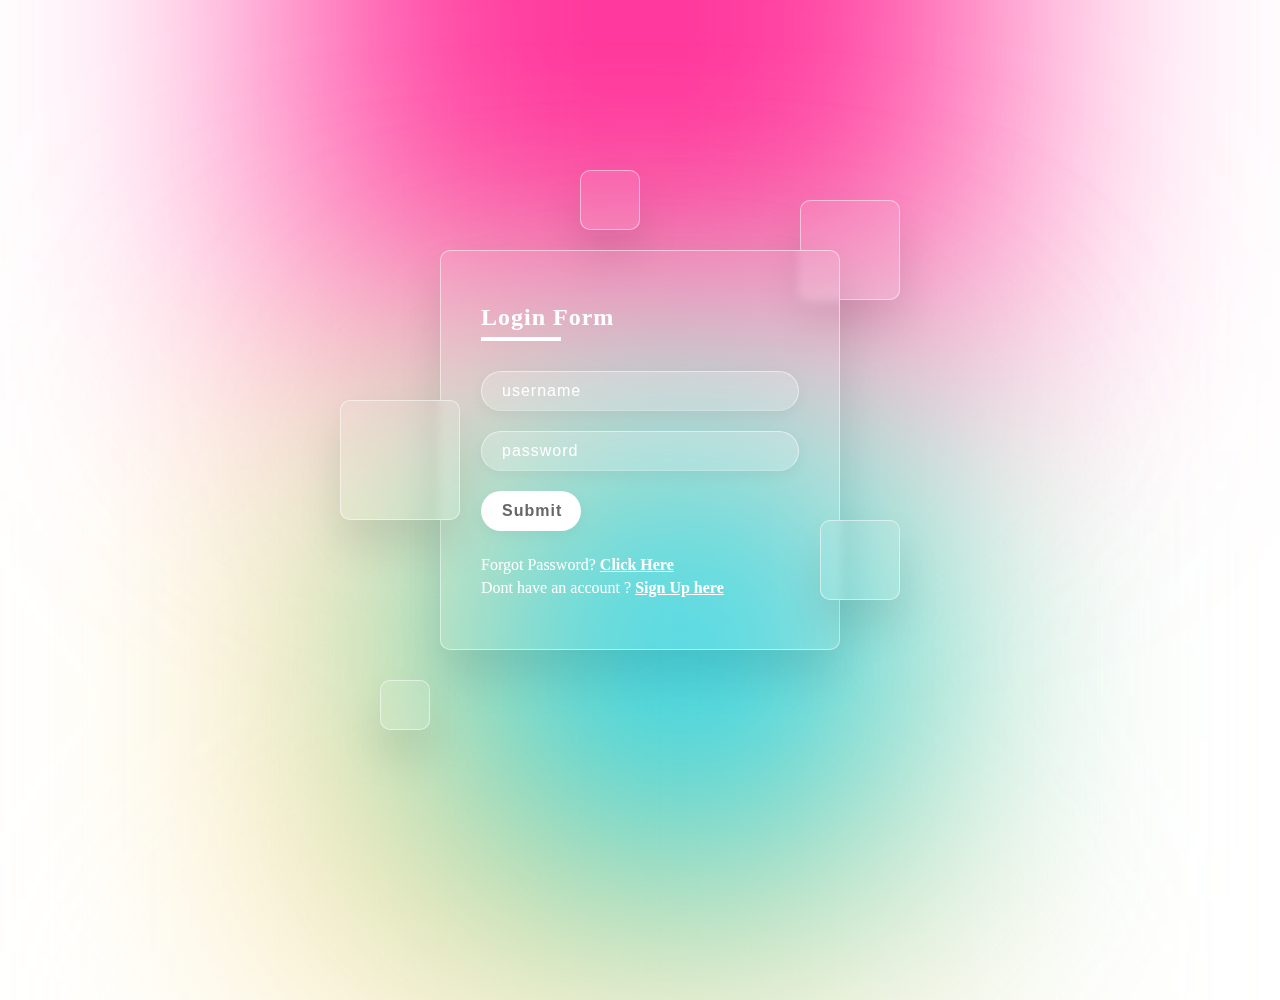
<file: Glassmorphism-Form/index.html>
<!DOCTYPE html>
<html>
<head>
	<title>Form</title>
	<link rel="stylesheet" type="text/css" href="style.css">
</head>
<body>
	<section>
		<div class="color"></div>
		<div class="color"></div>
		<div class="color"></div>
		<div class="box">
			<div class="square" style="--i:0;"></div>
			<div class="square" style="--i:1;"></div>
			<div class="square" style="--i:2;"></div>
			<div class="square" style="--i:3;"></div>
			<div class="square" style="--i:4;"></div>
			<div class="container">
				<div class="form">
					<h2>Login Form</h2>
					<form>
						<div class="inputbox">
							<input type="text" placeholder="username">
						</div>
						<div class="inputbox">
							<input type="password" placeholder="password">
						</div>
						<div class="inputbox">
							<input type="submit" placeholder="username">
						</div>
						<p class="forget">Forgot Password? <a href="">Click Here</a></p>
						<p class="forget">Dont have an account ? <a href="">Sign Up here</a></p>
					</form>
				</div>
			</div>
		</div>
	</section>


</body>
</html>
</file>
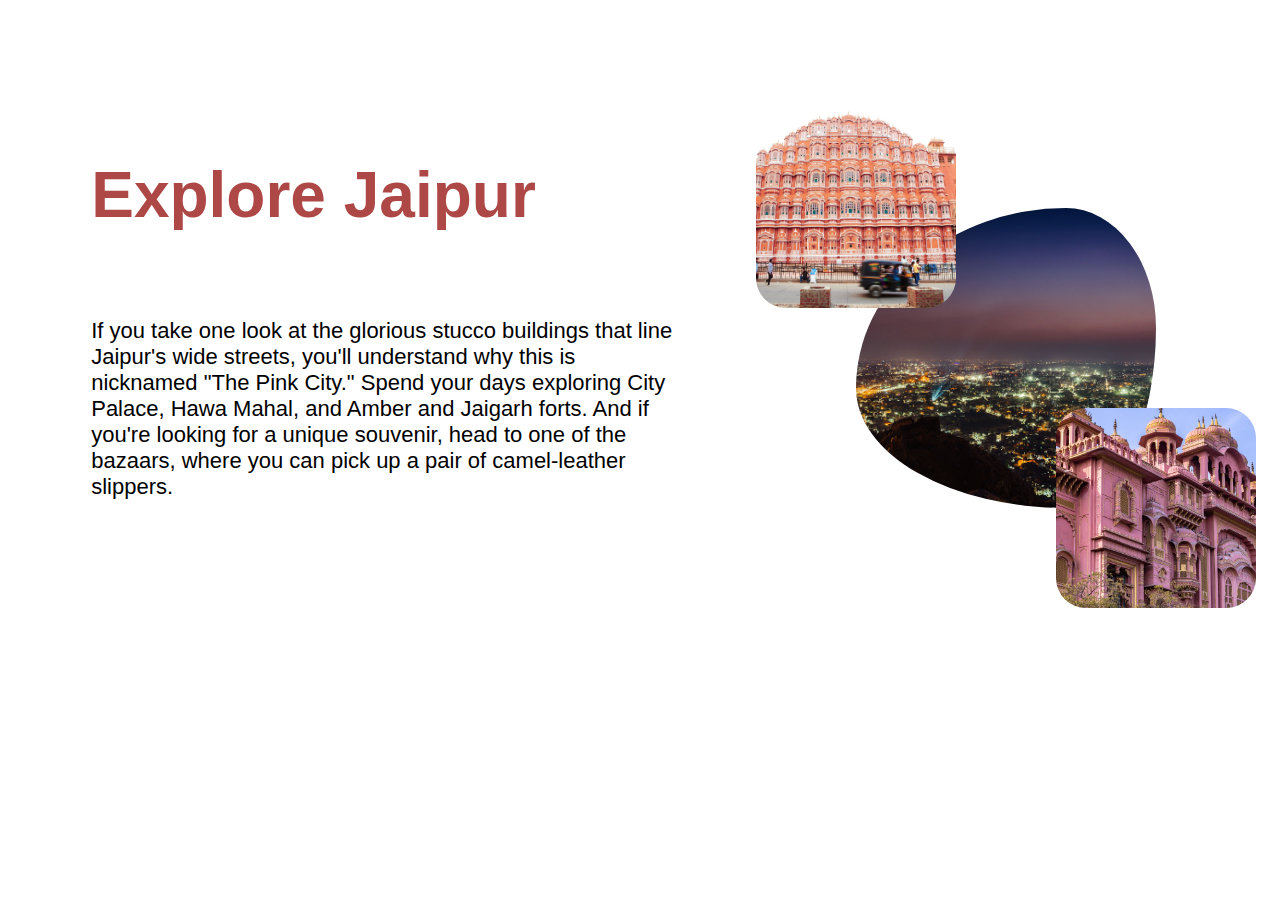
<file: grid_layout/index.html>
<!DOCTYPE html>
<html lang="en">
  <head>
    <meta charset="UTF-8" />
    <meta name="viewport" content="width=device-width, initial-scale=1.0" />
    <title>CSS Grid Example</title>
    <link rel="stylesheet" href="style.css">
  </head>
  <body>
    <div class="grid-container">
      <div class="content">
        <h3>Explore Jaipur</h3>
        <p>
          If you take one look at the glorious stucco buildings that line
          Jaipur's wide streets, you'll understand why this is nicknamed "The
          Pink City." Spend your days exploring City Palace, Hawa Mahal, and
          Amber and Jaigarh forts. And if you're looking for a unique souvenir,
          head to one of the bazaars, where you can pick up a pair of
          camel-leather slippers.
        </p>
      </div>
      <div class="images">
        <img class="items item1" src="images/nightview.jpg" alt="" />
        <img class="items item2" src="images/hawamehal.jpg" alt="" />
        <img class="items item3" src="images/PatrikaGate.webp" alt="" />
      </div>
    </div>

    <script>

      document.addEventListener("DOMContentLoaded", function () {
        document.querySelector(".content").classList.add("show");
        const images = document.querySelectorAll(".images img");
        images.forEach((image) => {
          image.classList.add("show");
        });
      });
    </script>
  </body>
</html>
</file>
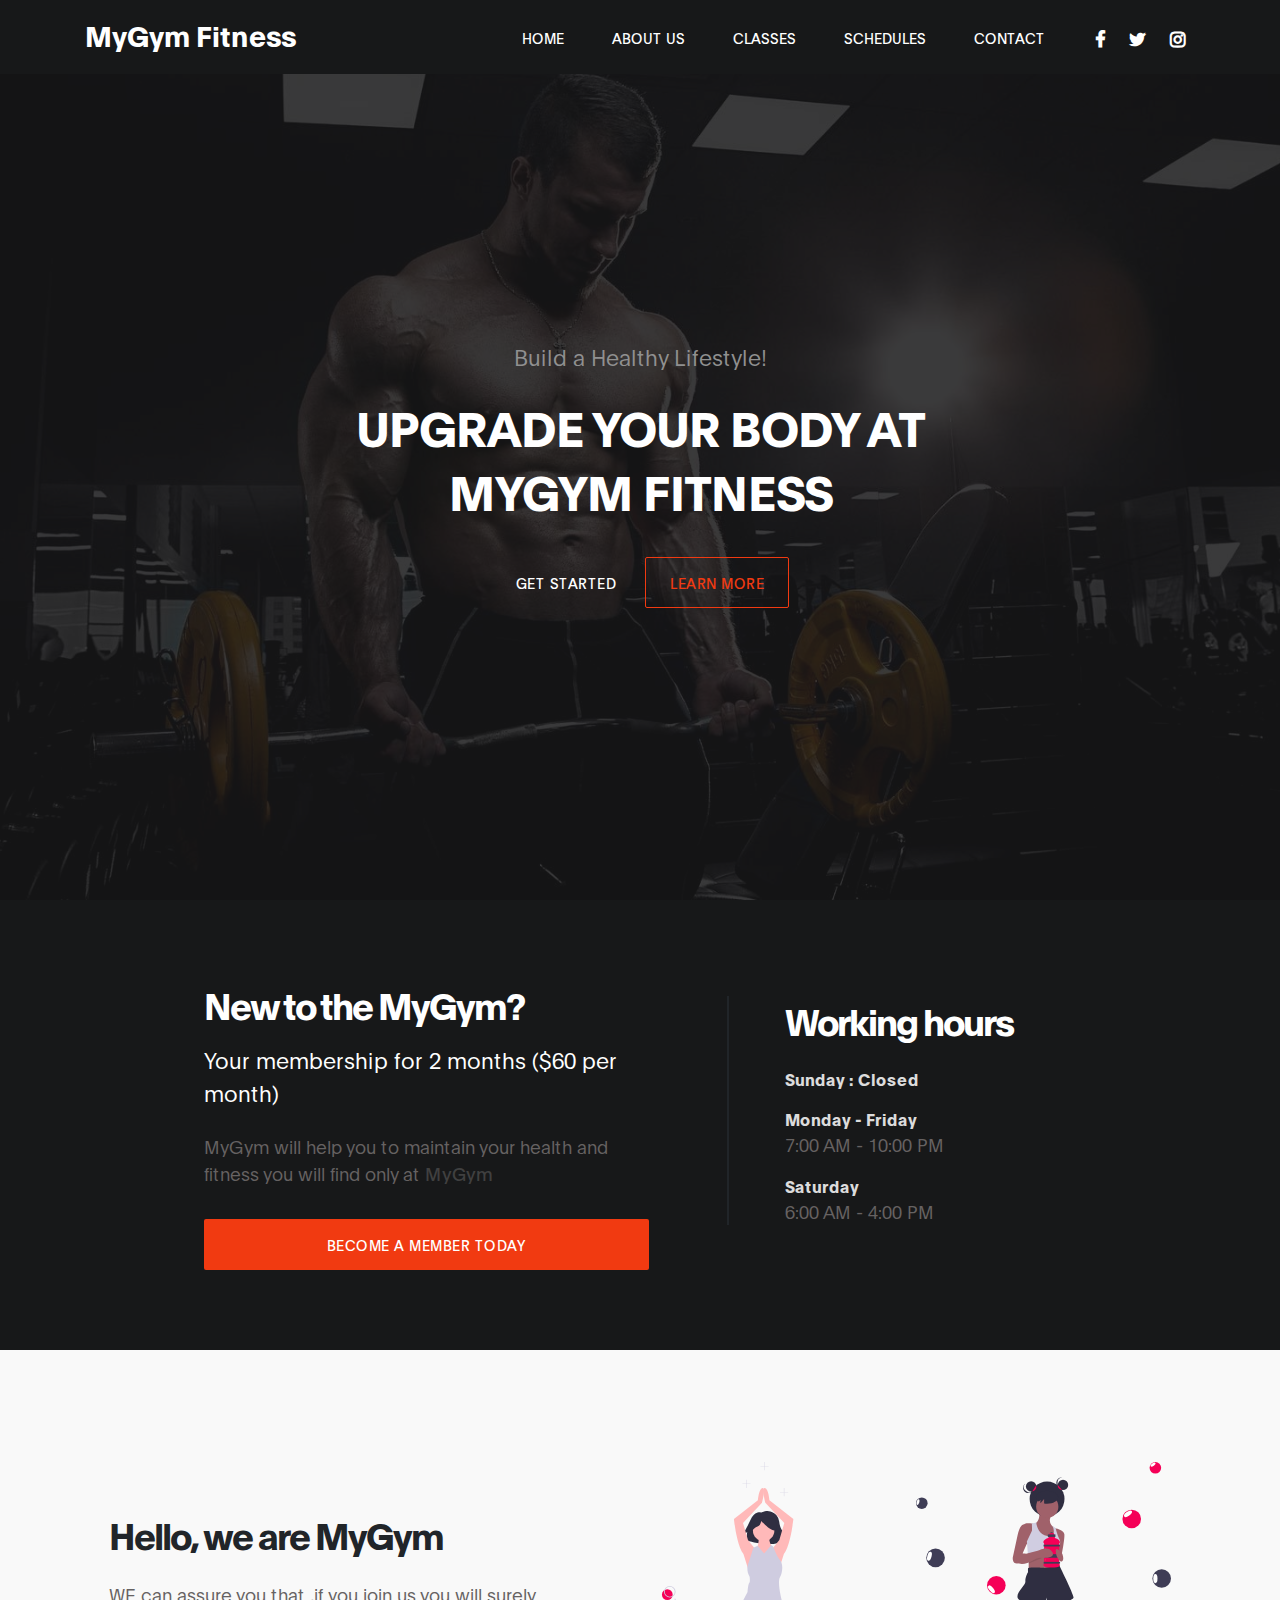
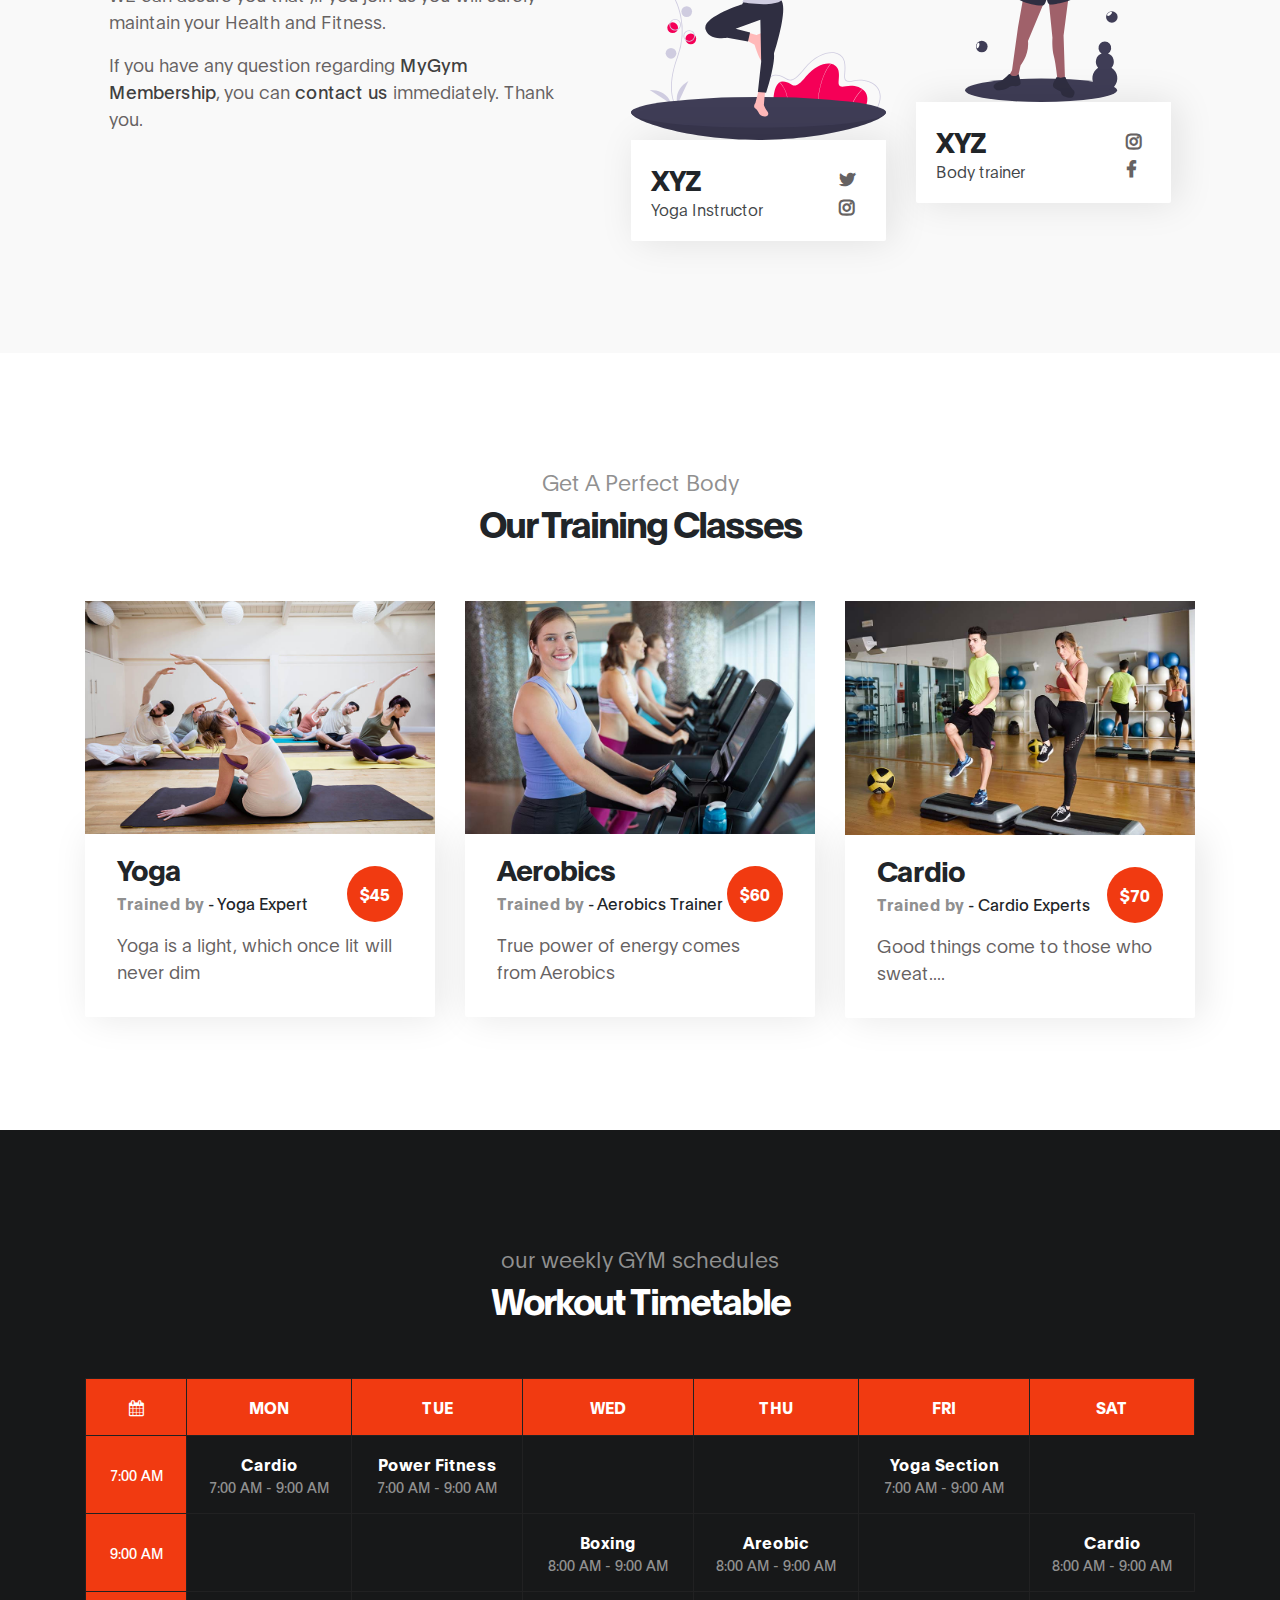
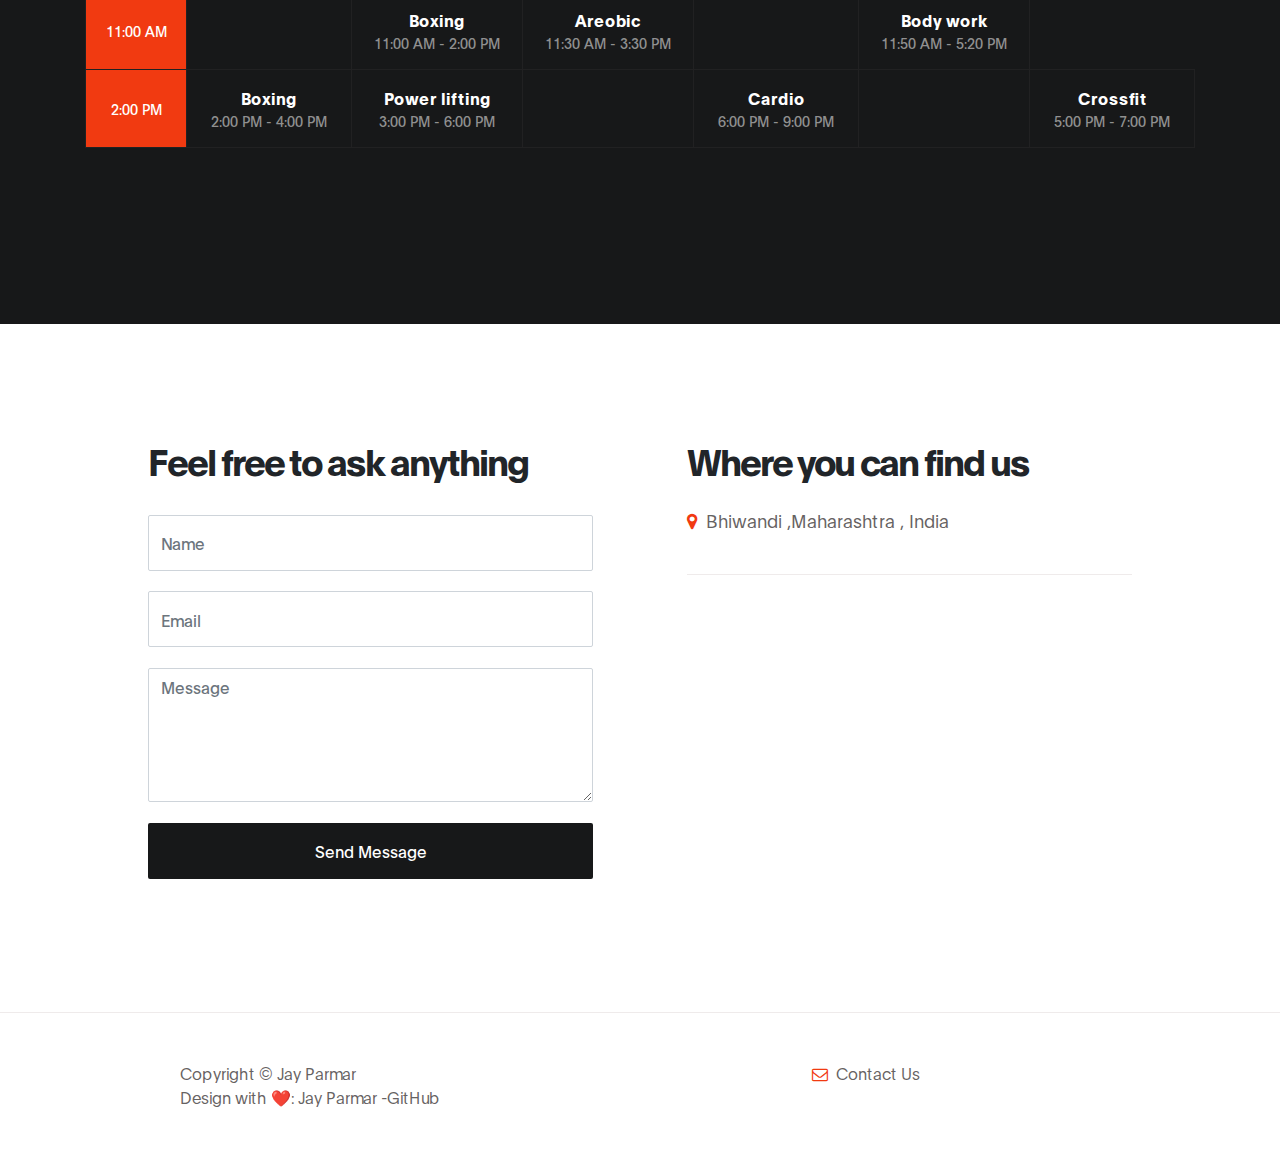
<file: MyGym Website/index.html>
<!DOCTYPE html>
<html lang="en">
<head>
    <meta charset="UTF-8">
    <meta http-equiv="X-UA-Compatible" content="IE=edge">
    <meta name="viewport" content="width=device-width, initial-scale=1.0">
   
    <title>MyGym</title>

    <link rel="stylesheet" href="css/bootstrap.min.css">
    <link rel="stylesheet" href="css/font-awesome.min.css">
    <link rel="stylesheee" href="css/aos.css">
    <!--main page css-->
    <link rel="stylesheet" href="css/main.css">
</head>
<body dat-spy="scroll" data-target="#navbarNav" data-offset="50">

    <!-- MENU BAR -->
    <nav class="navbar navbar-expand-lg fixed-top">
        <div class="container">

            <a class="navbar-brand" href="index.html">MyGym Fitness</a>

            <button class="navbar-toggler" type="button" data-toggle="collapse" data-target="#navbarNav" aria-controls="navbarNav" aria-expanded="false"
                aria-label="Toggle navigation">
                <span class="navbar-toggler-icon"></span>
            </button>

            <div class="collapse navbar-collapse" id="navbarNav">
                <ul class="navbar-nav ml-lg-auto">
                    <li class="nav-item">
                        <a href="#home" class="nav-link smoothScroll">Home</a>
                    </li>

                    <li class="nav-item">
                        <a href="#about" class="nav-link smoothScroll">About Us</a>
                    </li>

                    <li class="nav-item">
                        <a href="#class" class="nav-link smoothScroll">Classes</a>
                    </li>

                    <li class="nav-item">
                        <a href="#schedule" class="nav-link smoothScroll">Schedules</a>
                    </li>

                    <li class="nav-item">
                        <a href="#contact" class="nav-link smoothScroll">Contact</a>
                    </li>
                </ul>

                <ul class="social-icon ml-lg-3">
                    <li><a href="#" class="fa fa-facebook"></a></li>
                    <li><a href="https://twitter.com/_Jaystwt" class="fa fa-twitter"></a></li>
                    <li><a href="https://www.instagram.com/ig_jayparmar/" class="fa fa-instagram"></a></li>
                </ul>
            </div>

        </div>
    </nav>


     <!-- HERO -->
     <section class="hero d-flex flex-column justify-content-center align-items-center" id="home">

            <div class="bg-overlay"></div>

               <div class="container">
                    <div class="row">

                         <div class="col-lg-8 col-md-10 mx-auto col-12">
                              <div class="hero-text mt-5 text-center">

                                    <h6 data-aos="fade-up" data-aos-delay="300">Build a Healthy Lifestyle!</h6>

                                    <h1 class="text-white" data-aos="fade-up" data-aos-delay="500">Upgrade your body at MyGym Fitness</h1>

                                    <a href="#feature" class="btn custom-btn mt-3" data-aos="fade-up" data-aos-delay="600">Get started</a>

                                    <a href="#about" class="btn custom-btn bordered mt-3" data-aos="fade-up" data-aos-delay="700">learn more</a>
                                   
                              </div>
                         </div>

                    </div>
               </div>
     </section>


     <section class="feature" id="feature">
        <div class="container">
            <div class="row">

                <div class="d-flex flex-column justify-content-center ml-lg-auto mr-lg-5 col-lg-5 col-md-6 col-12">
                    <h2 class="mb-3 text-white" data-aos="fade-up">New to the MyGym?</h2>

                    <h6 class="mb-4 text-white" data-aos="fade-up">Your membership for 2 months ($60 per month)</h6>

                    <p data-aos="fade-up" data-aos-delay="200">MyGym will help you to maintain your health and fitness you will find only at <a rel="nofollow" href="#home" target="_parent">MyGym</a> </p>

                    <a href="#" class="btn custom-btn bg-color mt-3" data-aos="fade-up" data-aos-delay="300" data-toggle="modal" data-target="#membershipForm">Become a member today</a>
                </div>

                <div class="mr-lg-auto mt-3 col-lg-4 col-md-6 col-12">
                     <div class="about-working-hours">
                          <div>

                                <h2 class="mb-4 text-white" data-aos="fade-up" data-aos-delay="500">Working hours</h2>

                               <strong class="d-block" data-aos="fade-up" data-aos-delay="600">Sunday : Closed</strong>

                               <strong class="mt-3 d-block" data-aos="fade-up" data-aos-delay="700">Monday - Friday</strong>

                                <p data-aos="fade-up" data-aos-delay="800">7:00 AM - 10:00 PM</p>

                                <strong class="mt-3 d-block" data-aos="fade-up" data-aos-delay="700">Saturday</strong>

                                <p data-aos="fade-up" data-aos-delay="800">6:00 AM - 4:00 PM</p>
                               </div>
                          </div>
                     </div>
                </div>

            </div>
        </div>
    </section>


     <!-- ABOUT -->
     <section class="about section" id="about">
               <div class="container">
                    <div class="row">

                            <div class="mt-lg-5 mb-lg-0 mb-4 col-lg-5 col-md-10 mx-auto col-12">
                                <h2 class="mb-4" data-aos="fade-up" data-aos-delay="300">Hello, we are MyGym</h2>

                                <p data-aos="fade-up" data-aos-delay="400">WE can assure you that ,if you join us you will surely maintain your Health and Fitness.</p>

                                <p data-aos="fade-up" data-aos-delay="500">If you have any question regarding <a rel="nofollow" href="https://www.tooplate.com/view/2119-gymso-fitness" target="_parent">MyGym Membership</a>, you can <a rel="nofollow" href="mailto:jayparmar7654321@gmail.com" target="_parent">contact us</a> immediately. Thank you.</p>

                            </div>

                            <div class="ml-lg-auto col-lg-3 col-md-6 col-12" data-aos="fade-up" data-aos-delay="700">
                                <div class="team-thumb">
                                    <img src="images/team/undraw_yoga_248n.svg" class="img-fluid" alt="Trainer">

                                    <div class="team-info d-flex flex-column">

                                        <h3>XYZ</h3>
                                        <span>Yoga Instructor</span>

                                        <ul class="social-icon mt-3">
                                            <li><a href="#" class="fa fa-twitter"></a></li>
                                            <li><a href="#" class="fa fa-instagram"></a></li>
                                        </ul>
                                    </div>
                                </div>
                            </div>

                            <div class="mr-lg-auto mt-5 mt-lg-0 mt-md-0 col-lg-3 col-md-6 col-12" data-aos="fade-up" data-aos-delay="800">
                                <div class="team-thumb">
                                    <img src="images/team/undraw_energizer_2224.svg" class="img-fluid" alt="Trainer">

                                    <div class="team-info d-flex flex-column">

                                        <h3>XYZ</h3>
                                        <span>Body trainer</span>

                                        <ul class="social-icon mt-3">
                                            <li><a href="#" class="fa fa-instagram"></a></li>
                                            <li><a href="#" class="fa fa-facebook"></a></li>
                                        </ul>
                                    </div>
                                </div>
                            </div>

                    </div>
               </div>
     </section>


     <!-- CLASS -->
     <section class="class section" id="class">
               <div class="container">
                    <div class="row">

                            <div class="col-lg-12 col-12 text-center mb-5">
                                <h6 data-aos="fade-up">Get A Perfect Body</h6>

                                <h2 data-aos="fade-up" data-aos-delay="200">Our Training Classes</h2>
                             </div>

                            <div class="col-lg-4 col-md-6 col-12" data-aos="fade-up" data-aos-delay="400">
                                <div class="class-thumb">
                                    <img src="images/class/yoga-class.jpg" class="img-fluid" alt="Class">

                                    <div class="class-info">
                                        <h3 class="mb-1">Yoga</h3>

                                        <span><strong>Trained by</strong> - Yoga Expert</span>

                                        <span class="class-price">$45</span>

                                        <p class="mt-3">Yoga is a light, which once lit will never dim</p>
                                    </div>
                                </div>
                            </div>

                            <div class="mt-5 mt-lg-0 mt-md-0 col-lg-4 col-md-6 col-12" data-aos="fade-up" data-aos-delay="500">
                                <div class="class-thumb">
                                    <img src="images/class/crossfit-class.jpg" class="img-fluid" alt="Class">

                                    <div class="class-info">
                                        <h3 class="mb-1">Aerobics</h3>

                                        <span><strong>Trained by</strong> - Aerobics Trainer</span>

                                        <span class="class-price">$60</span>

                                        <p class="mt-3">True power of energy comes from Aerobics</p>
                                    </div>
                                </div>
                            </div>

                            <div class="mt-5 mt-lg-0 col-lg-4 col-md-6 col-12" data-aos="fade-up" data-aos-delay="600">
                                <div class="class-thumb">
                                    <img src="images/class/cardio-class.jpg" class="img-fluid" alt="Class">

                                    <div class="class-info">
                                        <h3 class="mb-1">Cardio</h3>

                                        <span><strong>Trained by</strong> - Cardio Experts</span>

                                        <span class="class-price">$70</span>

                                        <p class="mt-3">Good things come to those who sweat....</p>
                                    </div>
                                </div>
                            </div>

                    </div>
               </div>
     </section>


     <!-- SCHEDULE -->
     <section class="schedule section" id="schedule">
               <div class="container">
                    <div class="row">

                            <div class="col-lg-12 col-12 text-center">
                                <h6 data-aos="fade-up">our weekly GYM schedules</h6>

                                <h2 class="text-white" data-aos="fade-up" data-aos-delay="200">Workout Timetable</h2>
                             </div>

                             <div class="col-lg-12 py-5 col-md-12 col-12">
                                 <table class="table table-bordered table-responsive schedule-table" data-aos="fade-up" data-aos-delay="300">

                                     <thead class="thead-light">
                                         <th><i class="fa fa-calendar"></i></th>
                                         <th>Mon</th>
                                         <th>Tue</th>
                                         <th>Wed</th>
                                         <th>Thu</th>
                                         <th>Fri</th>
                                         <th>Sat</th>
                                     </thead>

                                     <tbody>
                                         <tr>
                                            <td><small>7:00 am</small></td>
                                            <td>
                                                <strong>Cardio</strong>
                                                <span>7:00 am - 9:00 am</span>
                                            </td>
                                            <td>
                                                <strong>Power Fitness</strong>
                                                <span>7:00 am - 9:00 am</span>
                                            </td>
                                            <td></td>
                                            <td></td>
                                            <td>
                                                <strong>Yoga Section</strong>
                                                <span>7:00 am - 9:00 am</span>
                                            </td>
                                         </tr>

                                         <tr>
                                            <td><small>9:00 am</small></td>
                                            <td></td>
                                            <td></td>
                                            <td>
                                                <strong>Boxing</strong>
                                                <span>8:00 am - 9:00 am</span>
                                            </td>
                                            <td>
                                                <strong>Areobic</strong>
                                                <span>8:00 am - 9:00 am</span>
                                            </td>
                                            <td></td>
                                            <td>
                                                <strong>Cardio</strong>
                                                <span>8:00 am - 9:00 am</span>
                                            </td>
                                         </tr>

                                         <tr>
                                            <td><small>11:00 am</small></td>
                                            <td></td>
                                            <td>
                                                <strong>Boxing</strong>
                                                <span>11:00 am - 2:00 pm</span>
                                            </td>
                                            <td>
                                                <strong>Areobic</strong>
                                                <span>11:30 am - 3:30 pm</span>
                                            </td>
                                            <td></td>
                                            <td>
                                                <strong>Body work</strong>
                                                <span>11:50 am - 5:20 pm</span>
                                            </td>
                                         </tr>

                                         <tr>
                                            <td><small>2:00 pm</small></td>
                                            <td>
                                                <strong>Boxing</strong>
                                                <span>2:00 pm - 4:00 pm</span>
                                            </td>
                                            <td>
                                                <strong>Power lifting</strong>
                                                <span>3:00 pm - 6:00 pm</span>
                                            </td>
                                            <td></td>
                                            <td>
                                                <strong>Cardio</strong>
                                                <span>6:00 pm - 9:00 pm</span>
                                            </td>
                                            <td></td>
                                            <td>
                                                <strong>Crossfit</strong>
                                                <span>5:00 pm - 7:00 pm</span>
                                            </td>
                                         </tr>
                                     </tbody>
                                 </table>
                             </div>

                    </div>
               </div>
     </section>


     <!-- CONTACT -->
     <section class="contact section" id="contact">
          <div class="container">
               <div class="row">

                    <div class="ml-auto col-lg-5 col-md-6 col-12">
                        <h2 class="mb-4 pb-2" data-aos="fade-up" data-aos-delay="200">Feel free to ask anything</h2>

                        <form action="#" method="post" class="contact-form webform" data-aos="fade-up" data-aos-delay="400" role="form">
                            <input type="text" class="form-control" name="cf-name" placeholder="Name">

                            <input type="email" class="form-control" name="cf-email" placeholder="Email">

                            <textarea class="form-control" rows="5" name="cf-message" placeholder="Message"></textarea>

                            <button type="submit" class="form-control" id="submit-button" name="submit">Send Message</button>
                        </form>
                    </div>

                    <div class="mx-auto mt-4 mt-lg-0 mt-md-0 col-lg-5 col-md-6 col-12">
                        <h2 class="mb-4" data-aos="fade-up" data-aos-delay="600">Where you can <span>find us</span></h2>

                        <p data-aos="fade-up" data-aos-delay="800"><i class="fa fa-map-marker mr-1"></i> Bhiwandi ,Maharashtra , India</p>
<!-- How to change your own map point
	1. Go to Google Maps
	2. Click on your location point
	3. Click "Share" and choose "Embed map" tab
	4. Copy only URL and paste it within the src="" field below
-->
                        <div class="google-map" data-aos="fade-up" data-aos-delay="900">
                            <iframe src="https://www.google.com/maps/embed?pb=!1m18!1m12!1m3!1d941.4325535180762!2d73.06041682919916!3d19.294094999185198!2m3!1f0!2f0!3f0!3m2!1i1024!2i768!4f13.1!3m3!1m2!1s0x0%3A0x0!2zMTnCsDE3JzM4LjciTiA3M8KwMDMnMzkuNSJF!5e0!3m2!1sen!2sin!4v1625575456386!5m2!1sen!2sin" width="1920" height="250" style="border:0;" allowfullscreen="" loading="lazy"></iframe>
                        </div>
                    </div>
                    
               </div>
          </div>
     </section>


     <!-- FOOTER -->
     <footer class="site-footer">
          <div class="container">
               <div class="row">

                    <div class="ml-auto col-lg-4 col-md-5">
                        <p class="copyright-text">Copyright &copy; Jay Parmar
                        
                        <br>Design with ❤️: <a href="https://www.github.com/jay-2000">Jay Parmar -GitHub</a></p>
                    </div>

                    <div class="d-flex justify-content-center mx-auto col-lg-5 col-md-7 col-12">
                        <p class="mr-4">
                            <i class="fa fa-envelope-o mr-1"></i>
                            <a href="mailto:jayparmar7654321@gmail.com">Contact Us</a>
                        </p>

                        <!-- <p><i class="fa fa-phone mr-1"></i> 010-020-0840</p> -->
                    </div>
                    
               </div>
          </div>
     </footer>

    <!-- Modal -->
    <div class="modal fade" id="membershipForm" tabindex="-1" role="dialog" aria-labelledby="membershipFormLabel" aria-hidden="true">
      <div class="modal-dialog" role="document">

        <div class="modal-content">
          <div class="modal-header">

            <h2 class="modal-title" id="membershipFormLabel">Membership Form</h2>

            <button type="button" class="close" data-dismiss="modal" aria-label="Close">
              <span aria-hidden="true">&times;</span>
            </button>
          </div>

          <div class="modal-body">
            <form class="membership-form webform" role="form">
                <input type="text" class="form-control" name="cf-name" placeholder="John cena">

                <input type="email" class="form-control" name="cf-email" placeholder="Johncena@gmail.com">

                <input type="tel" class="form-control" name="cf-phone" placeholder="123-456-7890" pattern="[0-9]{3}-[0-9]{3}-[0-9]{4}" required>

                <textarea class="form-control" rows="3" name="cf-message" placeholder="Additional Message"></textarea>

                <button type="submit" class="form-control" id="submit-button" name="submit">Submit Button</button>

                <div class="custom-control custom-checkbox">
                    <input type="checkbox" class="custom-control-input" id="signup-agree">
                    <label class="custom-control-label text-small text-muted" for="signup-agree">I agree to the <a href="#">Terms &amp;Conditions</a>
                    </label>
                </div>
            </form>
          </div>

          <div class="modal-footer"></div>

        </div>
      </div>
    </div>






 <!--scripts part--> 
<script src="js/jquery.min.js"></script> 
<script src="js/bootstrap.min.js"></script>
<script src="js/aos.js"></script>
<script src="js/smoothscroll.js"></script>
<script src="js/custom.js"></script>
    
</body>
</html>
</file>
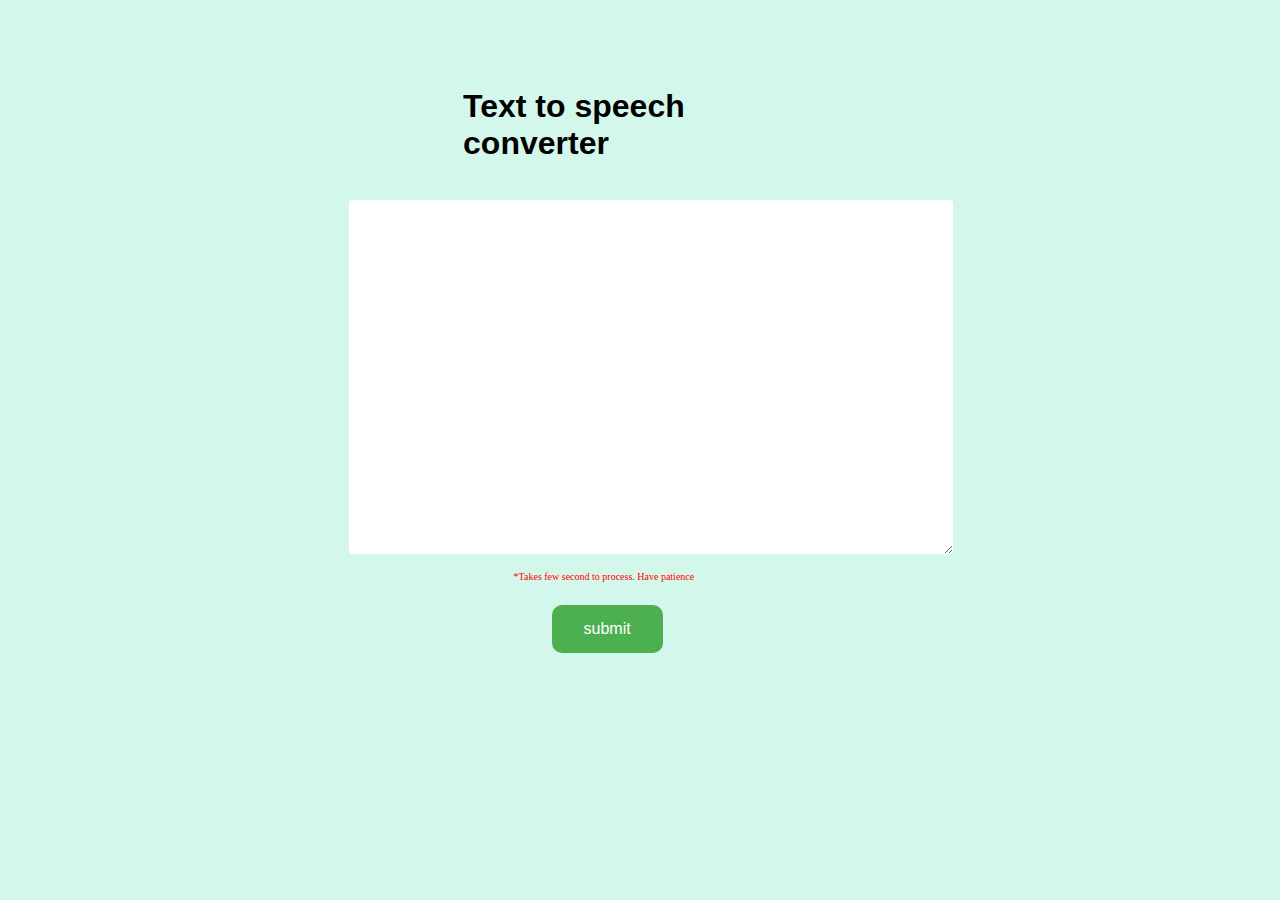
<file: text to speech/index.html>
<!DOCTYPE html>
<html lang="en">
<head>
    <meta charset="UTF-8">
    <meta http-equiv="X-UA-Compatible" content="IE=edge">
    <meta name="viewport" content="width=device-width, initial-scale=1.0">
    <link rel="stylesheet" href="index.css">
    <title>Text to speech</title>
</head>
<body>
    <script type="text/javascript" src="https://code.responsivevoice.org/responsivevoice.js"></script>
    <h1>
        Text to speech converter 
    </h1>
    <textarea id="txt" name="text"></textarea>
    <br>
    <p>*Takes few second to process. Have patience</p>
    <input class="btn" type="button" onclick="textSpeak()" value="submit"> 
    <script>
        function textSpeak(){
            var text = document.getElementById("txt").value;
            responsiveVoice.speak(text);
        }
    </script>
</body>
</html>
</file>
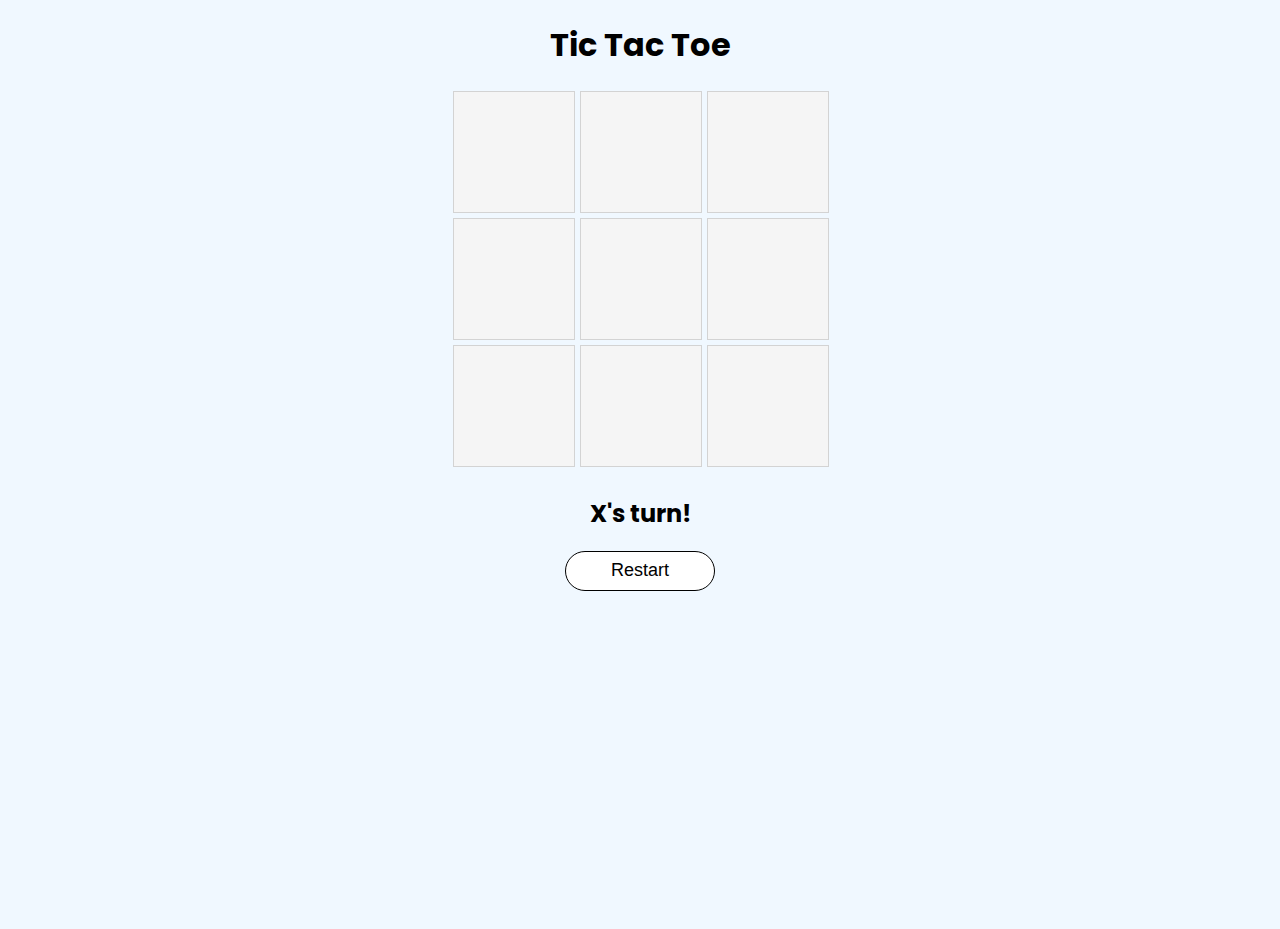
<file: TicTacToe/index.html>
<!DOCTYPE html>
<html lang="en">
<head>
    <meta charset="UTF-8">
    <meta http-equiv="X-UA-Compatible" content="IE=edge">
    <meta name="viewport" content="width=device-width, initial-scale=1.0">
    <title>Tic Tac Toe</title>
    <link rel="stylesheet" href="styles.css">
    <link href="https://fonts.googleapis.com/css2?family=Poppins:wght@200&family=Roboto+Serif&display=swap" rel="stylesheet">
</head>
<body>
    <div id="title">
        <h1>Tic Tac Toe</h1>
    </div>
    <div id="board">
        <div class="square" id="square0"></div>
        <div class="square" id="square1"></div>
        <div class="square" id="square2"></div>
        <div class="square" id="square3"></div>
        <div class="square" id="square4"></div>
        <div class="square" id="square5"></div>
        <div class="square" id="square6"></div>
        <div class="square" id="square7"></div>
        <div class="square" id="square8"></div>
    </div>  
    <div id="endGame">
        <input type="button" value="Restart" id="restartButton" onclick="restartButton()"/>
    </div>
    <script src="game.js"></script>
</body>
</html>
</file>
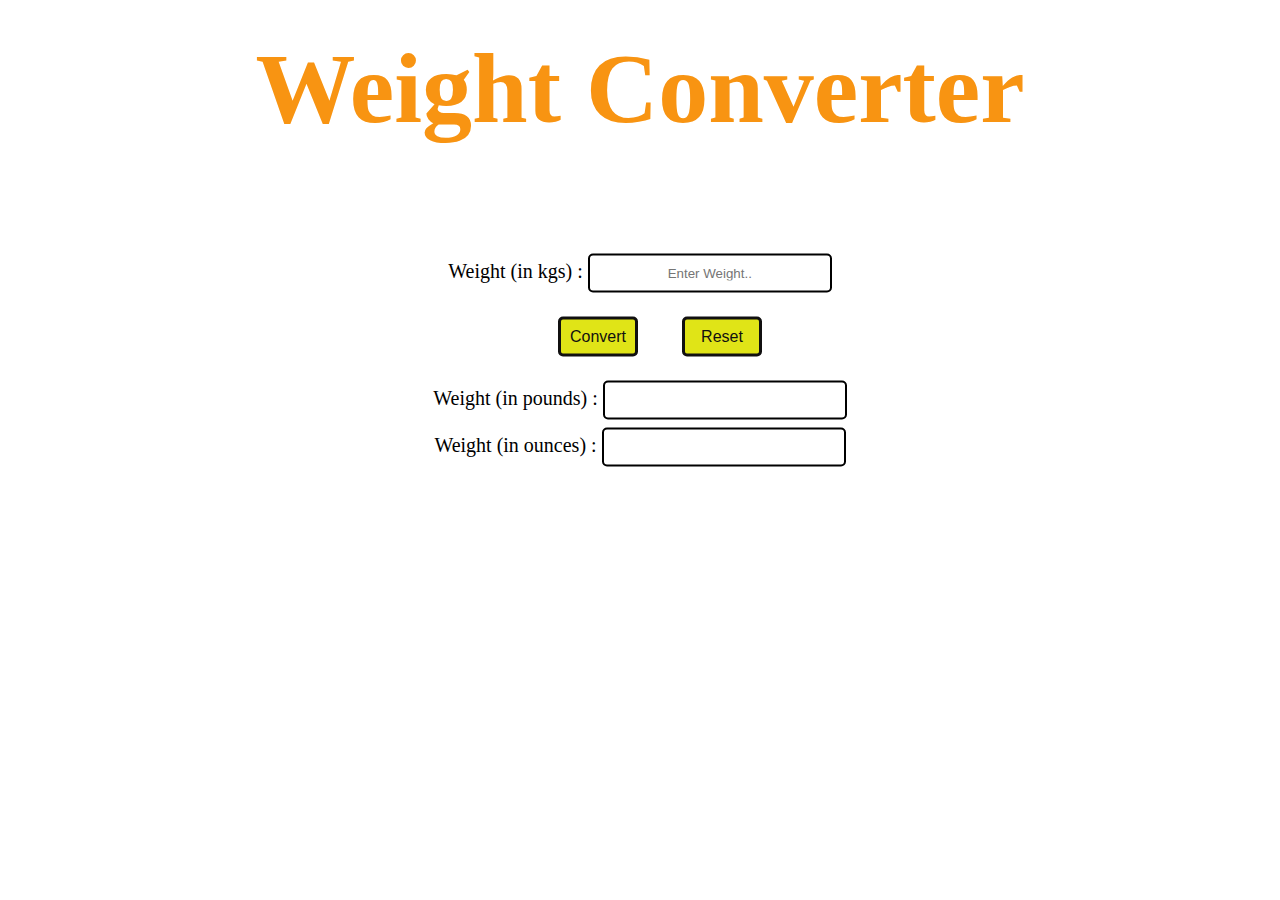
<file: Weight Converter/index.html>
<!DOCTYPE html>
<html lang="en">
<head>
  <meta charset="UTF-8">
  <meta name="viewport" content="width=device-width, initial-scale=1.0">
  <meta http-equiv="X-UA-Compatible" content="ie=edge">
  <title>Weight Convertor</title>
  <link rel="stylesheet" href="main.css">
  <script>
    function convert(){
var kilograms;
kilograms = document.getElementById('kgs').value;

if(isNaN(kilograms) || kilograms<=0){
  window.alert("Weight must be greater than zero!!");
}
else{
  var result;
  result = kilograms*1000;
  document.getElementById('grams').value = result.toFixed(2);
  result = kilograms*2.20462;
  document.getElementById('pounds').value = result.toFixed(3);
  result = kilograms*35.274;
  document.getElementById('ounces').value = result.toFixed(2);
}
}
</script>
</head>
<body>
  <br></br>
  <h1> Weight Converter</h1>
  <br></br>
    <div class="card">
      <form name="converter" class="main" action="index.html" method="POST">
        <label>Weight (in kgs) : </label>
        <input class="values" type="text" name="inkilograms" id="kgs" placeholder="Enter Weight..">
        <br></br>
        <br></br>
        <input id="buttons" value="Convert" type="button" onclick="convert()"/>
        <input id="buttons" value="Reset" type="reset"/>
        <br></br>
        <br></br>
        <label>Weight (in pounds) : </label>
        <input class="values" type="text" name="inpounds" id="pounds">
        <br></br>
        <label>Weight (in ounces) : </label></td>
        <input class="values" type="text" name="inounces" id="ounces">
      </form>
  </div>
  
</body>
</html>
</file>
<file: Glassmorphism-Form/style.css>
*{
	margin: 0;
	padding: 0;
	box-sizing: border-box;
}
body{
	overflow: hidden;
}
section{
	display: flex;
	justify-content: center;
	align-items: center;
	min-height: 100vh;
	background-color: linear-gradient(to bottom ,#f1f4f9,#dff1ff);

}
section .color{
	position: absolute;
	filter: blur(150px);
}
section .color:nth-child(1)
{
	top: -350px;
	width: 700px;
	height: 700px;
	background: #ff359b;
}
section .color:nth-child(2)
{
	bottom: -100px;
	left: 300px;
	width: 600px;
	height: 600px;
	background: #ffdd87;
}
section .color:nth-child(3)
{
	bottom: 50px;
	right: 400px;
	width: 400px;
	height: 400px;
	background: #00d2ff;
}
.box{
	position: relative;
}

.container{
	position: relative;
	width: 400px;
	min-height: 400px;
	background: rgba(255,255,255,0.1);
	border-radius: 10px;
	display: flex;
	justify-content: center;
	align-items: center;
	backdrop-filter:blur(5px);
	box-shadow: 0 25px 45px rgba(0,0,0,0.1);
	border:1px solid rgba(255,255,255,0.5);
	border-bottom:1px solid rgba(255,255,255,0.5);
	border-right: :1px solid rgba(255,255,255,0.5);
}


.form{
	position: relative;
	width: 100%;
	height: 100%;
	padding:40px;
}
.form h2{
	position: relative;
	color: #fff;
	font-size: 24px;
	letter-spacing: 1px;
	margin-bottom: 40px;
}
.form h2::before{
	content: '';
	position: absolute;
	left: 0;
	bottom:-10px;
	width: 80px;
	height: 4px;
	background: #fff;


}
.form .inputbox{
	width: 100%;
	margin-top: 20px;

}
.form .inputbox input{
	width: 100%;
	background: rgba(255,255,255,0.2);
	border:none;
	outline: none;
	padding: 10px 20px;
	border-radius: 35px;
	border:1px solid rgba(255,255,255,0.5);
	border-bottom:1px solid rgba(255,255,255,0.2);
	border-right: :1px solid rgba(255,255,255,0.2);
	font-size: 16px;
	letter-spacing: 1px;
	color: #fff;
	box-shadow: 0 5px 15px rgba(0,0,0,0.05);

}

.form .inputbox input::placeholder{
	color: #fff;
}
.form .inputbox input[type="submit"]{
	background: #fff;
	color: #666;
	max-width: 100px;
	cursor: pointer;
	margin-bottom: 20px;
	font-weight: 600;
}
.forget{
	margin-top: 5px;
	color:#fff;

}
.forget a{
	color:#fff;
	font-weight: 600;
}
.box .square{
	position: absolute;
	backdrop-filter:blur(5px);
	box-shadow: 0 25px 45px rgba(0,0,0,0.1);
	border:1px solid rgba(255,255,255,0.5);
	border-bottom:1px solid rgba(255,255,255,0.5);
	border-right: :1px solid rgba(255,255,255,0.5);
	background: rgba(255,255,255,0.1);
	border-radius: 10px;
	animation: animate 10s linear infinite;
	animation-delay: calc(-1s*var(--i));

}
@keyframes animate{
	0%,100%{
		transform: translateY(-40px);
	}
	50%{
		transform: translateY(40px);
	}
}
.box .square:nth-child(1){
	top:-50px;
	right: -60px;
	width: 100px;
	height: 100px;

}
.box .square:nth-child(2){
	top:150px;
	left: -100px;
	width: 120px;
	height: 120px;
	z-index: 2;

}
.box .square:nth-child(3){
	bottom: 50px;
	right: -60px;
	width: 80px;
	height: 80px;
	z-index: 2;

}
.box .square:nth-child(4){
	bottom: -80px;
	left: -60px;
	width: 50px;
	height: 50px;


}
.box .square:nth-child(5){
	top :-80px;
	left: 140px;
	width: 60px;
	height: 60px;


}
</file>
<file: grid_layout/style.css>
* {
    font-family: 'Gill Sans', 'Gill Sans MT', Calibri, 'Trebuchet MS', sans-serif;
  }

  .grid-container {
    display: grid;
    grid-template-columns: 50% 40%;

    justify-items: center;
    justify-content: center;
    grid-auto-flow: row;
  }

  .content {
    padding: 20px;
    margin: auto;
    align-content: center;
    display: grid;
    opacity: 0;
    transform: translateX(-20px); 
    transition: opacity 0.5s, transform 0.5s;
  }

  .content.show {
    opacity: 1;
    transform: translateX(0); 
  }

  .content h3 {
    font-size: 4rem;
    color: #ae4847;
  }

  .content p {
    font-size: 22px;
  }

  .images {
    display: grid;
    grid-template-columns: repeat(6, 100px);
    grid-template-rows: repeat(6, 100px);
  }

  .images img {
    width: 100%;
    height: 100%;
    object-fit: cover;
    opacity: 0;
    transform: translateY(20px); 
    transition: opacity 0.5s, transform 0.5s, transform 0.3s ease-in-out;
  }

  .images img.show {
    opacity: 1;
    transform: translateY(0); 

  }

  .images img:hover {
    transform: scale(1.1);
  }

  .item1 {
    grid-area: 3/3/6/6;
    border-radius: 70% 30% 30% 70%/60% 40% 60% 40%;
  }

  .item2 {
    grid-area: 2/2/4/4;
    border-radius: 30% 70% 20% 40%;
    border-radius: 30px;
  }

  .item3 {
    grid-area: 5/5/-1/7;
    border-radius: 30% 70% 20% 40%;
    border-radius: 30px;
  }

  @media screen and (max-width: 768px) {
    .grid-container {

      margin: auto;
      grid-template-columns: 1fr;
      grid-auto-flow: row; 
    }

    .images {
      display: flex;
      flex-wrap: wrap;
    }

    .images img {
      max-width: 50%;
      height: 80%;
      border-radius: 0px;
    }

    .content {
      text-align: center;
      padding: 10%;
      padding-top: 0%;
      padding-bottom: 0%;
      /* Center-align content */
    }
  }
</file>
<file: MyGym Website/css/main.css>
@font-face {
      font-family: 'Plain';
      src: url('../fonts/Plain-Regular.woff2') format('woff2'),
          url('../fonts/Plain-Regular.woff') format('woff');
      font-weight: normal;
      font-style: normal;
  }

  @font-face {
      font-family: 'Plain';
      src: url('../fonts/Plain-Light.woff2') format('woff2'),
          url('../fonts/Plain-Light.woff') format('woff');
      font-weight: 300;
      font-style: normal;
  }

  @font-face {
      font-family: 'Plain';
      src: url('../fonts/Plain-Bold.woff2') format('woff2'),
          url('../fonts/Plain-Bold.woff') format('woff');
      font-weight: bold;
      font-style: normal;
  }

  :root {
    --primary-color:        #f13a11;
    --white-color:          #ffffff;
    --dark-color:           #171819;
    --about-bg-color:       #f9f9f9;

    --gray-color:           #909090;
    --link-color:           #404040;
    --p-color:              #666262;

    --base-font-family:     'Plain', sans-serif;
    --font-weight-bold:     bold;
    --font-weight-normal:   normal;
    --font-weight-light:    300;
    --font-weight-thin:     100;

    --h1-font-size:         48px;
    --h2-font-size:         36px;
    --h3-font-size:         28px;
    --h4-font-size:         24px;
    --h5-font-size:         22px;
    --h6-font-size:         22px;
    --p-font-size:          18px;
    --base-font-size:       16px;
    --menu-font-size:       14px;

    --border-radius-large:  100%;
    --border-radius-small:  2px;
  }


  body {
    background: var(--white-color);
    font-family: var(--base-font-family);
  }


  /*
   TYPOGRAPHY              
  */

  h1,h2,h3,h4,h5,h6 {
    font-weight: var(--font-weight-thin);
    line-height: normal;
  }

  h1 {
    font-size: var(--h1-font-size);
    font-weight: var(--font-weight-bold);
    letter-spacing: -1px;
    text-transform: uppercase;
    margin: 20px 0;
  }

  h2 {
    font-size: var(--h2-font-size);
    font-weight: var(--font-weight-bold);
    letter-spacing: -2px;
  }

  h3 {
    font-size: var(--h3-font-size);
    font-weight: var(--font-weight-bold);
    letter-spacing: -1px;
    margin: 0;
  }

  h4 {
    font-size: var(--h4-font-size);
  }

  h5 {
    font-size: var(--h5-font-size);
  }

  h6 {
    color: var(--gray-color);
    font-size: var(--h6-font-size);
    line-height: inherit;
    margin: 0;
  }

  p {
    color: var(--p-color);
    font-size: var(--p-font-size);
    font-weight: var(--font-weight-light);
    line-height: 1.5em;
  }

  b, 
  strong {
    font-weight: var(--font-weight-bold);
    letter-spacing: 0;
  }

  .section {
    padding: 7rem 0;
  }


  /* BUTTON */

  .custom-btn {
    background: transparent;
    border-radius: var(--border-radius-small);
    padding: 14px 24px;
    color: var(--white-color);
    font-size: var(--menu-font-size);
    font-weight: var(--font-weight-normal);
    text-transform: uppercase;
    letter-spacing: 0.5px;
    white-space: nowrap;
    transition: all 0.3s ease;
  }

  .custom-btn:hover {
    color: var(--primary-color);
  }

  .custom-btn:focus {
    box-shadow: none;
  }

  .custom-btn.bordered:hover,
  .custom-btn.bordered:focus,

  .custom-btn.bg-color:hover,
  .custom-btn.bg-color:focus {
    background: var(--white-color);
    border-color: transparent;
    color: var(--primary-color);
  }

  .bordered {
    border: 1px solid var(--primary-color);
    color: var(--primary-color);
  }

  .bg-color {
    background: var(--primary-color);
    color: var(--white-color);
  }



  /*
     GENERAL               
  */

  * {
    -webkit-box-sizing: border-box;
    -moz-box-sizing: border-box;
    box-sizing: border-box;
  }

  *::before,
  *::after {
    -webkit-box-sizing: border-box;
    -moz-box-sizing: border-box;
    box-sizing: border-box;
  }

  a {
    color: var(--link-color);
    font-weight: normal;
    text-decoration: none;
    transition: all 0.3s ease;
  }

  a:hover, 
  a:active, 
  a:focus {
    color: var(--primary-color);
    outline: none;
    text-decoration: none;
  }


  /* BG OVERLAY */

  .bg-overlay {
    background: var(--dark-color);
    position: absolute;
    top: 0;
    right: 0;
    bottom: 0;
    left: 0;
    width: 100%;
    height: 100%;
    opacity: 0.85;
  }


  /*
     MODAL              
*/

  .modal-content {
    padding: 2rem 3rem;
  }

  .modal-header,
  .modal-body,
  .modal-footer {
    border: 0;
    padding: 0;
  }

  .membership-form a {
    color: var(--primary-color);
  }


/*
    FEATURE          
*/

  .feature {
    background: var(--dark-color);
    padding: 5rem 0;
  }


  /*
     MENU             
  */

  .navbar {
    background: var(--dark-color);
    padding: 1rem;
  }

  .navbar-expand-lg .navbar-nav .nav-link {
    padding-right: 1.5rem;
    padding-left: 1.5rem;
  }

  .navbar-brand {
    color: var(--white-color);
    font-size: var(--h3-font-size);
    font-weight: var(--font-weight-bold);
    line-height: normal;
    padding-top: 0;
  }

  .nav-item .nav-link {
    display: block;
    color: var(--white-color);
    font-size: var(--menu-font-size);
    font-weight: var(--font-weight-normal);
    text-transform: uppercase;
    padding: 2px 6px;
  }

  .nav-item .nav-link.active,
  .nav-item .nav-link:hover {
    color: var(--primary-color);
  }

  .navbar .social-icon li a {
    color: var(--white-color);
  }

  .navbar-toggler {
    border: 0;
    padding: 0;
    cursor: pointer;
    margin: 0 10px 0 0;
    width: 30px;
    height: 35px;
    outline: none;
  }

  .navbar-toggler:focus {
    outline: none;
  }

  .navbar-toggler[aria-expanded="true"] .navbar-toggler-icon {
    background: transparent;
  }

  .navbar-toggler[aria-expanded="true"] .navbar-toggler-icon::before,
  .navbar-toggler[aria-expanded="true"] .navbar-toggler-icon::after {
    transition: top 300ms 50ms ease, -webkit-transform 300ms 350ms ease;
    transition: top 300ms 50ms ease, transform 300ms 350ms ease;
    transition: top 300ms 50ms ease, transform 300ms 350ms ease, -webkit-transform 300ms 350ms ease;
    top: 0;
  }

  .navbar-toggler[aria-expanded="true"] .navbar-toggler-icon::before {
    transform: rotate(45deg);
  }

  .navbar-toggler[aria-expanded="true"] .navbar-toggler-icon::after {
    transform: rotate(-45deg);
  }

  .navbar-toggler .navbar-toggler-icon {
    background: var(--primary-color);
    transition: background 10ms 300ms ease;
    display: block;
    width: 30px;
    height: 2px;
    position: relative;
  }

  .navbar-toggler .navbar-toggler-icon::before,
  .navbar-toggler .navbar-toggler-icon::after {
    transition: top 300ms 350ms ease, -webkit-transform 300ms 50ms ease;
    transition: top 300ms 350ms ease, transform 300ms 50ms ease;
    transition: top 300ms 350ms ease, transform 300ms 50ms ease, -webkit-transform 300ms 50ms ease;
    position: absolute;
    right: 0;
    left: 0;
    background: var(--primary-color);
    width: 30px;
    height: 2px;
    content: '';
  }

  .navbar-toggler .navbar-toggler-icon::before {
    top: -8px;
  }

  .navbar-toggler .navbar-toggler-icon::after {
    top: 8px;
  }

  /*
     HERO              
  */

  .hero {
    background-image: url('../images/hero-bg.jpg');
    background-size: cover;
    background-position: top;
    background-repeat: no-repeat;
    vertical-align: middle;
    min-height: 100vh;
    position: relative;
  }


  /*
     CLASS               
  */

  .class-info {
    background: var(--white-color);
    box-shadow: 6px 0 38px rgba(20,20,20,0.10);
    border-radius: 0 0 2px 2px;
    padding: 1rem 2rem;
    position: relative;
  }

  .class-info img {
    border-radius: 2px 2px 0 0;
  }

  .class-info strong {
    color: var(--gray-color);
  }

  .class-price {
    background: var(--primary-color);
    border-radius: var(--border-radius-large);
    color: var(--white-color);
    font-weight: var(--font-weight-bold);
    display: block;
    position: absolute;
    top: 2rem;
    right: 2rem;
    width: 3.5rem;
    height: 3.5rem;
    line-height: 3.5rem;
    text-align: center;
  }


  /*
     SCHEDULE             
  */

  .schedule {
    background: var(--dark-color);
  }

  .schedule-table {
    display: table;
    border: 0;
    text-align: center;
  }

  .schedule-table strong,
  .schedule-table span {
    display: block;
    text-align: center;
  }

  .schedule-table strong {
    color: var(--white-color);
  }

  .schedule-table span {
    color: var(--gray-color);
  }

  .schedule-table span,
  .schedule-table small {
    font-size: var(--menu-font-size);
    text-transform: uppercase;
  }

  .schedule-table small {
    position: relative;
    top: 10px;
  }

  .table .thead-light th,
  .schedule-table tr td:first-child {
    background: var(--primary-color);
    border: 1px solid #212122;
    color: var(--white-color);
  }

  .schedule-table .thead-light th {
    border-bottom: 0;
    text-transform: uppercase;
  }

  .table-bordered td, 
  .table-bordered th {
    border: 1px solid #212122;
  }

  .table-bordered td {
    padding-bottom: 22px;
  }

  .table td, .table th {
    padding: 1rem;
  }


  /*
      ABOUT & TEAM            
  */

  .about {
    background: var(--about-bg-color);
  }

  .about-working-hours {
    border-left: 2px solid;
    padding-left: 3.5rem;
  }

  .about-working-hours strong {
    color: var(--white-color);
    opacity: 0.85;
  }

  .team-thumb {
    position: relative;
  }

  .team-info {
    background: var(--white-color);
    border-radius: 0 0 2px 2px;
    box-shadow: 6px 0 38px rgba(20,20,20,0.10);
    padding: 20px;
    position: relative;
  }

  .team-info span {
    font-weight: var(--font-weight-light);
    opacity: 0.85;
  }

  .team-info .social-icon {
    position: absolute;
    top: 10px;
    right: 20px;
  }

  .team-info .social-icon li {
    display: block;
  }


  /*
     CONTACT              
  */

  .webform input,
  button#submit-button {
    height: calc(2.25rem + 20px);
  }

  .form-control {
    border-radius: var(--border-radius-small);
    margin: 1.3rem 0;
  }

  .form-control:focus {
    box-shadow: none;
    border-color: var(--dark-color);
  }

  button#submit-button {
    background: var(--dark-color);
    border-color: transparent;
    color: var(--white-color);
    cursor: pointer;
    transition: all 0.3s ease;
  }

  button#submit-button:hover {
    background: var(--primary-color);
  }

  .contact h2 + p {
    max-width: 90%;
  }

  .google-map {
    border-top: 1px solid #efebeb;
    margin-top: 2.5rem;
    padding-top: 2.5rem;
  }

  .google-map iframe {
    width: 100%;
  }


  /*
     FOOTER              
  */

  .site-footer {
    border-top: 1px solid #efebeb;
    padding: 3rem 0;
  }

  .site-footer a {
    color: var(--p-color);
    font-weight: var(--font-weight-light);
  }

  .site-footer p {
    font-size: var(--base-font-size);
  }

  .contact .fa,
  .site-footer .fa {
    color: var(--primary-color);
  }


  /*
     SOCIAL ICON              
  */

  .social-icon {
    position: relative;
    padding: 0;
    margin: 5px 0 0 0;
  }

  .social-icon li {
    display: inline-block;
    list-style: none;
  }

  .social-icon li a {
    text-decoration: none;
    display: inline-block;
    color: var(--p-color);
    font-size: var(--p-font-size);
    font-weight: var(--font-weight-bold);
    margin: 5px 10px;
    text-align: center;
  }

  .social-icon li a:hover {
    color: var(--primary-color);
  }


  /*
     RESPONSIVE STYLES              
  */

  @media screen and (max-width: 992px) {

    .section {
      padding: 5rem 0;
    }

    .nav-item .nav-link {
      padding: 6px;
    }

    .navbar .social-icon {
      margin-top: 22px;
    }

    .navbar-collapse,
    .site-footer {
      text-align: center;
    }

    .schedule-table {
      display: block;
    }

    .modal-content {
      padding: 2rem;
    }
  }

  @media screen and (max-width: 767px) {

    h1 {
      font-size: 38px;
    }

    .about-working-hours {
      border-left: 0;
      padding: 22px 0 0 0;
    }

    .contact h2 span {
      display: block;
    }
  }
</file>
<file: text to speech/index.css>
body{
    background-color: rgb(212, 247, 235);
}
h1{
    font-weight: 900;
    font-family: 'Franklin Gothic Medium', 'Arial Narrow', Arial, sans-serif;
    margin: 7% 36% 3%;
}
#txt{
    margin: 0% 27%;
    width: 600px;
    height: 350px;
    border: black;
    border-width: 6px;
    border-radius: 4px;
}
p{
    color: red;
    font-size: x-small;
    margin-left: 40%;
    margin-top: 1%;
}
.btn{
        background-color: #4CAF50; /* Green */
        border: none;
        border-radius: 10px;
        color: white;
        padding: 15px 32px;
        margin-top: 1%;
        margin-left: 43%;
        text-align: center;
        text-decoration: none;
        display: inline-block;
        font-size: 16px;
      
}
</file>
<file: TicTacToe/styles.css>
body {  
    font-family: 'Poppins', sans-serif;
    /* color: #000000; */
    height: 100vh;
    background-color: aliceblue;
}

h1 {
    text-align: center;
}

#board {
    margin-left: auto;
    margin-right: auto;
    width: 375px;
    height: 375px;
    display: grid;
    grid-template-columns: repeat(3, 1fr);
    grid-gap: 5px;
}

.square {
    width: 120px;
    height: 120px;
    border: 1px solid #D3D3D3;
    background-color: #F5F5F5;
    font-size: 40px;
    display: flex;
    justify-content: center;
    align-items: center;
}

.square:hover {
    background-color: #FFFFE0;
}

#restartButton {
    display: block;
    margin-left: auto;
    margin-right: auto;
    height: 40px;
    width: 150px;
    background-color: #FFFFFF;
    border: 1px solid #000000;
    border-radius: 40px;
    font-size: 18px;
}

#restartButton:hover {
    background-color: #000000;
    color: #FFFFFF;
}
</file>
<file: Weight Converter/main.css>
body{
    /* background: linear-gradient(to left, aqua, orange); */
    line-height: 0.5;
    text-align: center;
  }

.main{
    width: 500px;
    padding-bottom: 100;
    position: absolute;
    top:40%;
    left:50%;
    transition:0.25px;
    transform: translate(-50%,-50%);
    justify-items: center;
    text-align: center;
}

.card{
  box-shadow: 0 4px 8px 0;
  transition: 0.4s;
  width: 300px;
  text-align: center;
  font-size: 16px;
  float: left;
  margin: 10px;
}

h1{
  font-size: 100px;
  margin-top: 40px;
  color: rgb(248, 148, 18);
  text-align: center;
}

.values{
  width: 240px;
  text-align: center;
  border: 2px solid black;
  border-radius: 5px;
  font-size: 20;
  padding: 10px 0px;
  transition: border 0.5px;
}

#buttons{
  border:3px solid;
  background-color: rgb(224, 228, 23);
  color: rgb(17, 16, 16);
  font-size: 16px;
  border-radius: 5px;
  cursor: pointer;
  text-align: center;
  width: 80px;
  height: 40px;
  margin-left: 40px;
}


label{
  font-size: 20px;
}
</file>
